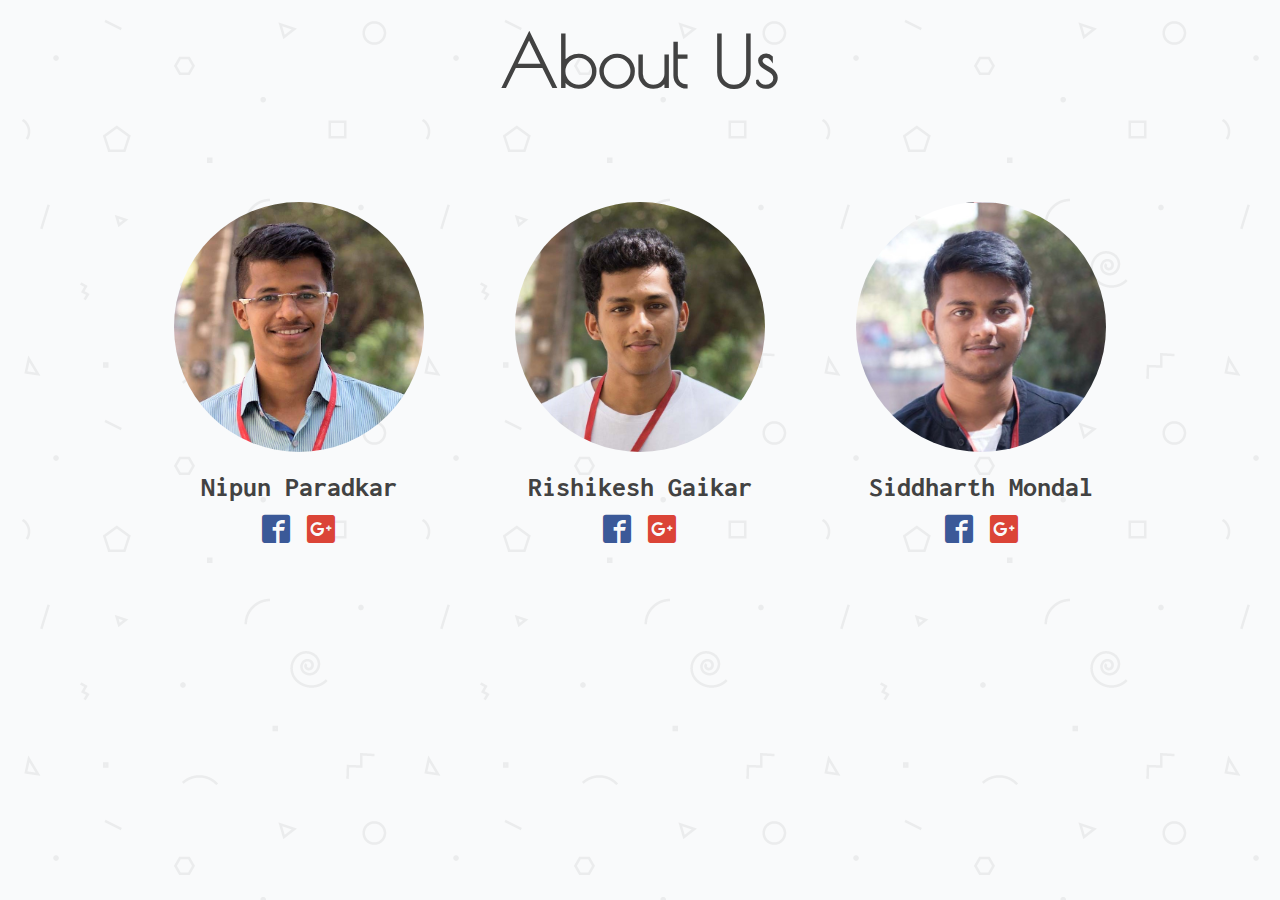
<file: aboutus.html>
<!DOCTYPE html>
<html>
  <head>
    <meta charset="utf-8">
    <title>About Us</title>

    <!-- Icomoon Fonts -->
    <link rel="stylesheet" type="text/css" href="css/icomoon.css">

    <link rel="stylesheet" type="text/css" href="css/base.css">
    <link rel="stylesheet" type="text/css" href="css/aboutus.css">
  </head>
  <body>
    <div id="container">
      <header>
        <h1>About Us</h1>
      </header>

      <div id="main-content">
        <div class="info-container" id="nipun">
          <div class="img-container"></div>

          <h2 class="names">Nipun Paradkar</h2>

          <div class="social-media">
            <a href="https://www.facebook.com/radiantshaw">
              <span class="icon-facebook2"></span>
            </a>
            <a href="https://plus.google.com/+NipunParadkar">
              <span class="icon-google-plus2"></span>
            </a>
          </div>
        </div>

        <div class="info-container" id="rishikesh">
          <div class="img-container"></div>

          <h2 class="names">Rishikesh Gaikar</h2>

          <div class="social-media">
            <a href="https://www.facebook.com/rishikeshg07">
              <span class="icon-facebook2"></span>
            </a>
            <a href="https://plus.google.com/+RishikeshGaikar">
              <span class="icon-google-plus2"></span>
            </a>
          </div>
        </div>

        <div class="info-container" id="siddharth">
          <div class="img-container"></div>

          <h2 class="names">Siddharth Mondal</h2>

          <div class="social-media">
            <a href="https://www.facebook.com/sidhartmondal">
              <span class="icon-facebook2"></span>
            </a>
            <a href="https://plus.google.com/+siddharthmondal15">
              <span class="icon-google-plus2"></span>
            </a>
          </div>
        </div>
      </div>
    </div>
  </body>
</html>
</file>
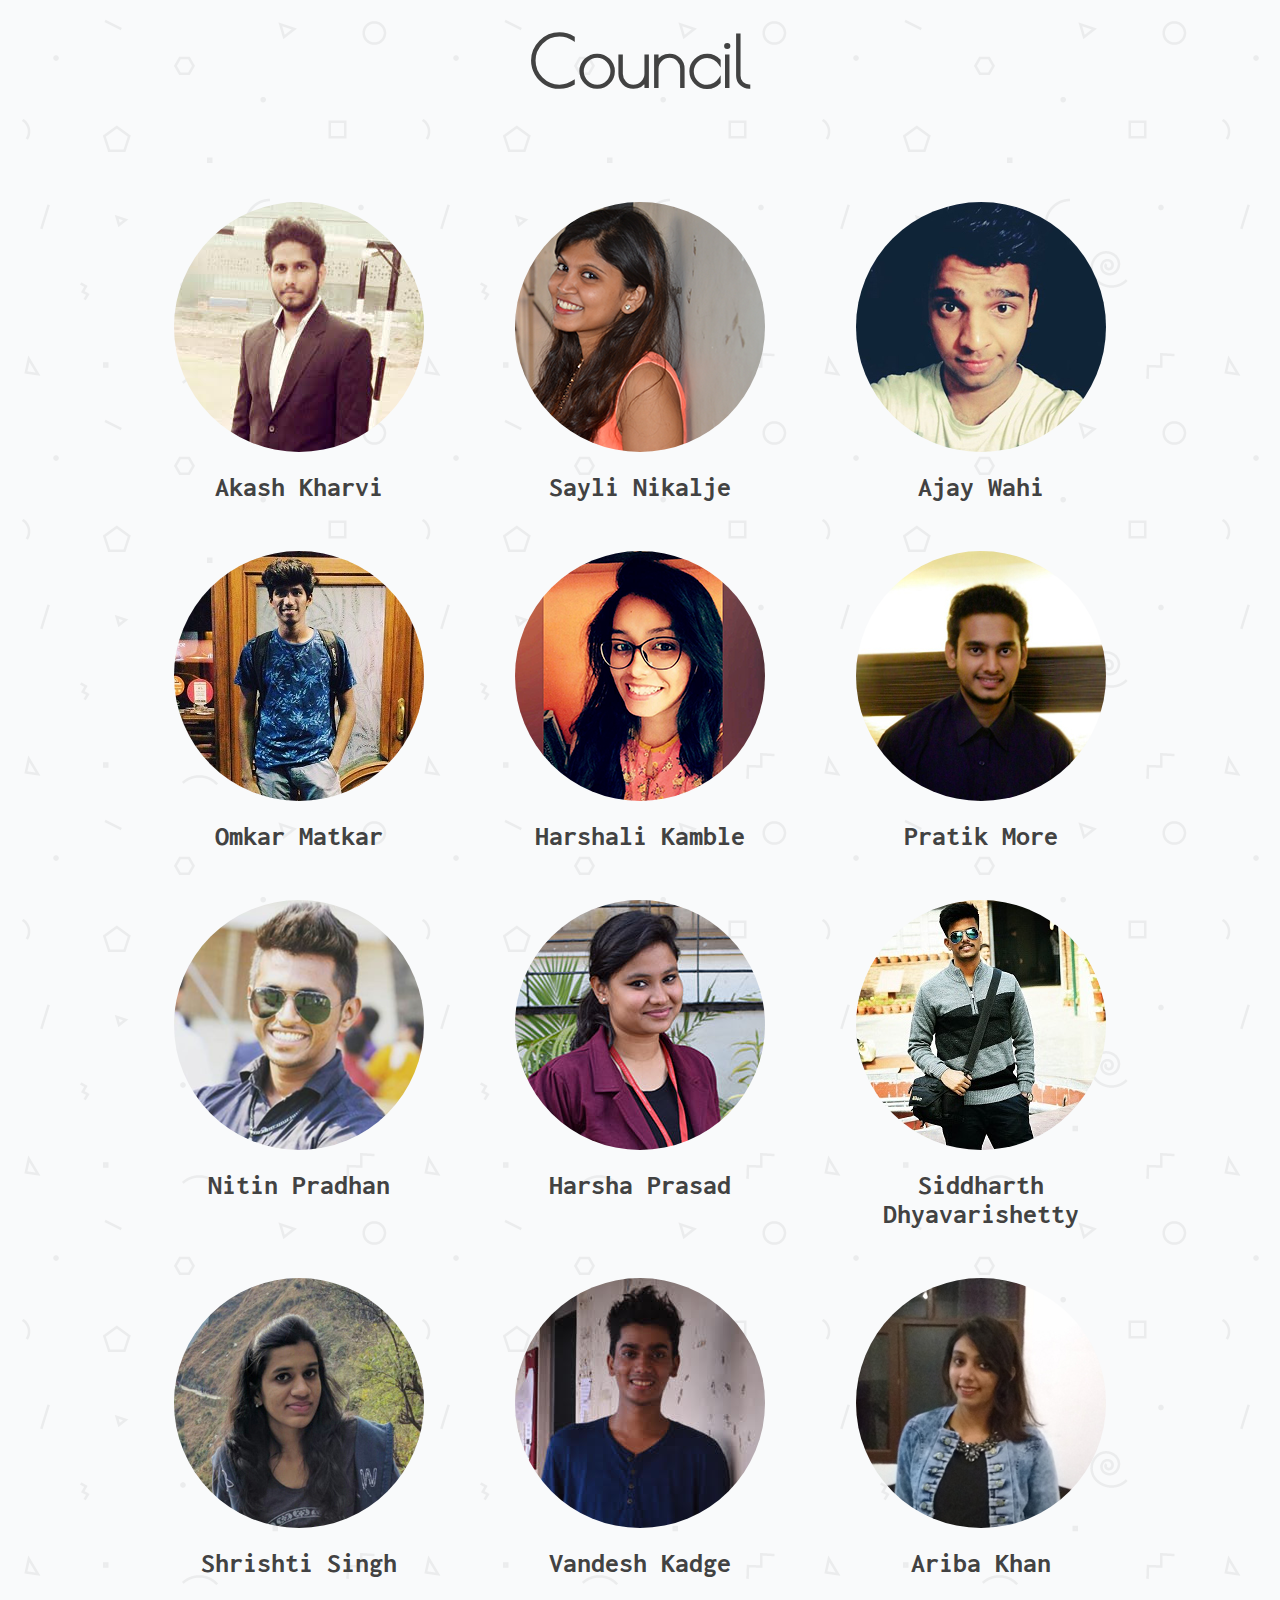
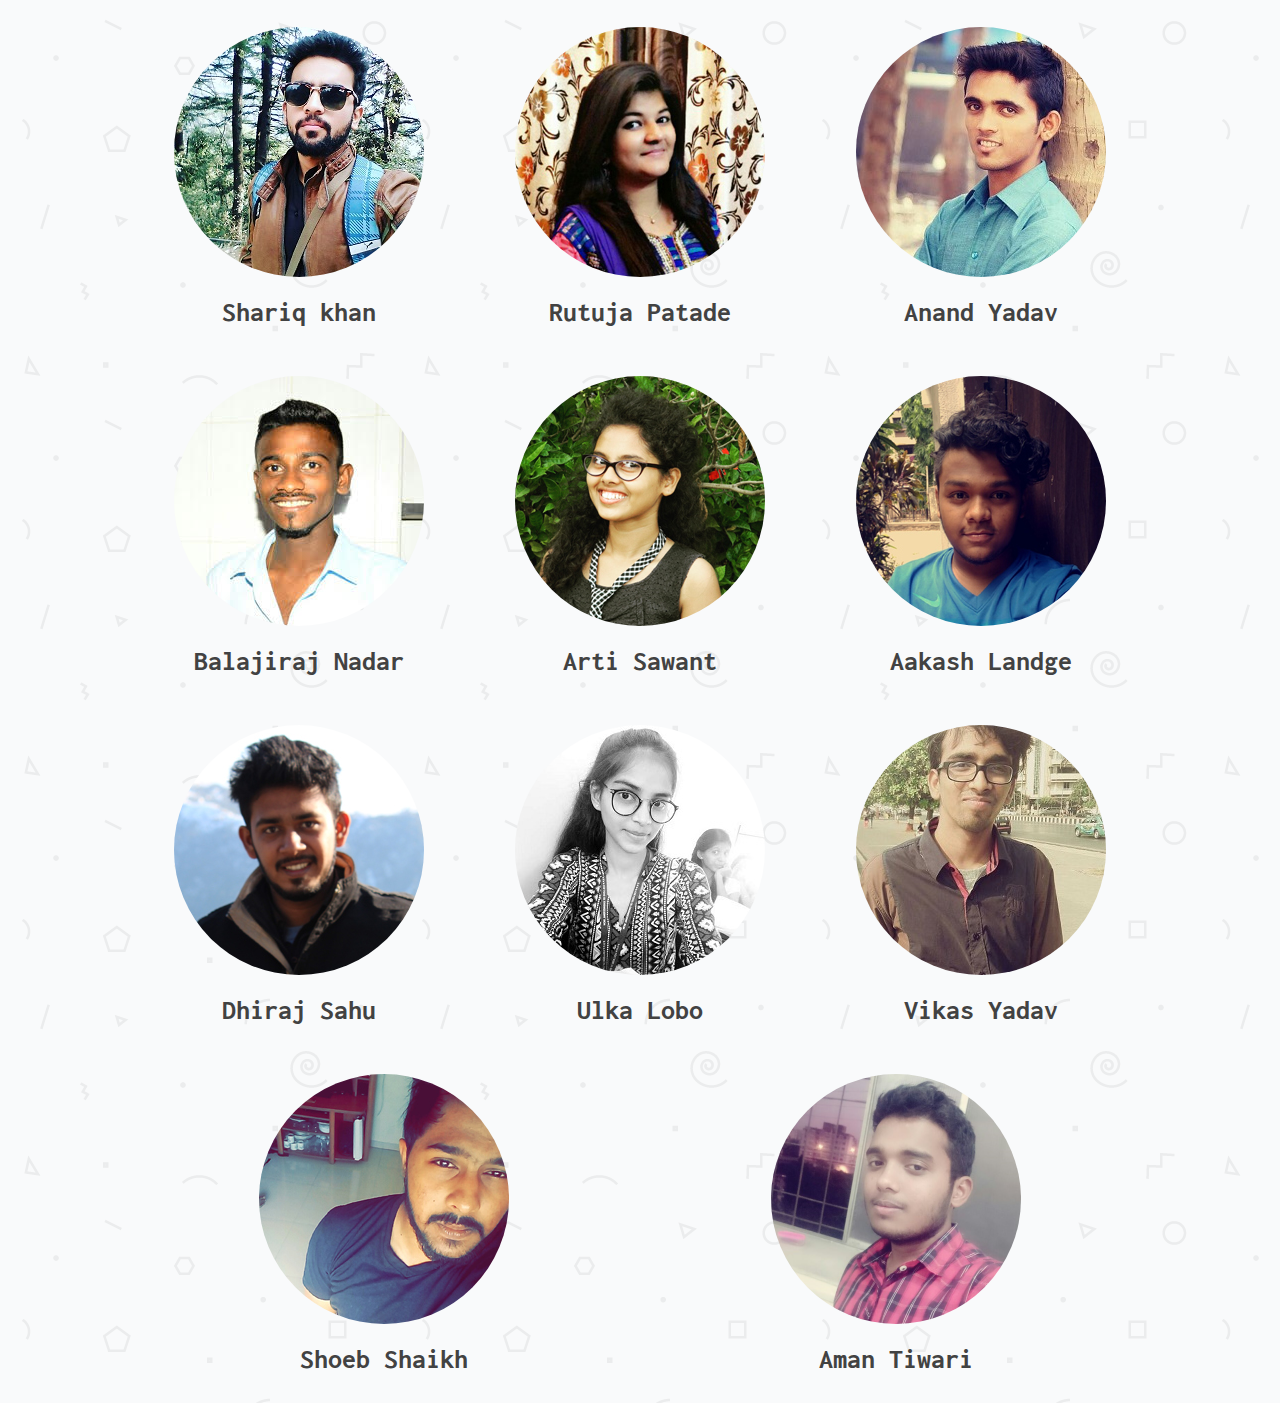
<file: council.html>
<!DOCTYPE html>
<html>

<head>
  <meta charset="utf-8">
  <title>council</title>

  <link rel="stylesheet" type="text/css" href="css/base.css">
  <link rel="stylesheet" type="text/css" href="css/council.css">
</head>

<body>
  <div id="container">
    <header>
      <h1>Council</h1>
    </header>

    <div id="main-content">
      <div class="info-container" id="akash">
        <div class="img-container"></div>
        <h2 class="names">Akash Kharvi</h2>
      </div>

      <div class="info-container" id="sayli">
        <div class="img-container"></div>
        <h2 class="names">Sayli Nikalje</h2>
      </div>

      <div class="info-container" id="ajay">
        <div class="img-container"></div>
        <h2 class="names">Ajay Wahi</h2>
      </div>


      <div class="info-container" id="omkar">
        <div class="img-container"></div>
        <h2 class="names">Omkar Matkar</h2>
      </div>

      <div class="info-container" id="harshali">
        <div class="img-container"></div>
        <h2 class="names">Harshali Kamble</h2>
      </div>

      <div class="info-container" id="pratik">
        <div class="img-container"></div>
        <h2 class="names">Pratik More</h2>
      </div>

      <div class="info-container" id="nitin">
        <div class="img-container"></div>
        <h2 class="names">Nitin Pradhan</h2>
      </div>

      <div class="info-container" id="harsha">
        <div class="img-container"></div>
        <h2 class="names">Harsha Prasad</h2>
      </div>

      <div class="info-container" id="siddharth">
        <div class="img-container"></div>
        <h2 class="names">Siddharth<br>Dhyavarishetty</h2>
      </div>

      <div class="info-container" id="shrishti">
        <div class="img-container"></div>
        <h2 class="names">Shrishti Singh</h2>
      </div>

      <div class="info-container" id="vandesh">
        <div class="img-container"></div>
        <h2 class="names">Vandesh Kadge</h2>
      </div>

      <div class="info-container" id="ariba">
        <div class="img-container"></div>
        <h2 class="names">Ariba Khan</h2>
      </div>

      <div class="info-container" id="shariq">
        <div class="img-container"></div>
        <h2 class="names">Shariq khan</h2>
      </div>

      <div class="info-container" id="rutuja">
        <div class="img-container"></div>
        <h2 class="names">Rutuja Patade</h2>
      </div>

      <div class="info-container" id="anand">
        <div class="img-container"></div>
        <h2 class="names">Anand Yadav</h2>
      </div>

      <div class="info-container" id="bala">
        <div class="img-container"></div>
        <h2 class="names">Balajiraj Nadar</h2>
      </div>

      <div class="info-container" id="arti">
        <div class="img-container"></div>
        <h2 class="names">Arti Sawant</h2>
      </div>

      <div class="info-container" id="aakash">
        <div class="img-container"></div>
        <h2 class="names">Aakash Landge</h2>
      </div>

      <div class="info-container" id="dhiraj">
        <div class="img-container"></div>
        <h2 class="names">Dhiraj Sahu</h2>
      </div>

      <div class="info-container" id="ulka">
        <div class="img-container"></div>
        <h2 class="names">Ulka Lobo</h2>
      </div>

      <div class="info-container" id="vikas">
        <div class="img-container"></div>
        <h2 class="names">Vikas Yadav</h2>
      </div>


      <div class="info-container" id="shoeb">
        <div class="img-container"></div>
        <h2 class="names">Shoeb Shaikh</h2>
      </div>

      <div class="info-container" id="aman">
        <div class="img-container"></div>
        <h2 class="names">Aman Tiwari</h2>
      </div>

    </div>
  </div>
</body>

</html>
</file>
<file: css/icomoon.css>
@font-face {
  font-family: 'icomoon';
  src:  url('../fonts/icomoon.eot?bwc1fy');
  src:  url('../fonts/icomoon.eot?bwc1fy#iefix') format('embedded-opentype'),
    url('../fonts/icomoon.ttf?bwc1fy') format('truetype'),
    url('../fonts/icomoon.woff?bwc1fy') format('woff'),
    url('../fonts/icomoon.svg?bwc1fy#icomoon') format('svg');
  font-weight: normal;
  font-style: normal;
}

[class^="icon-"], [class*=" icon-"] {
  /* use !important to prevent issues with browser extensions that change fonts */
  font-family: 'icomoon' !important;
  speak: none;
  font-style: normal !important;
  font-weight: normal !important;
  font-variant: normal !important;
  text-transform: none !important;
  line-height: 1;

  /* Better Font Rendering =========== */
  -webkit-font-smoothing: antialiased;
  -moz-osx-font-smoothing: grayscale;
}

.icon-cross:before {
  content: "\ea0f";
}
.icon-checkmark:before {
  content: "\ea10";
}
.icon-google-plus2:before {
  content: "\ea8c";
}
.icon-facebook:before {
  content: "\ea90";
}
.icon-facebook2:before {
  content: "\ea91";
}
.icon-instagram:before {
  content: "\ea92";
}
</file>
<file: css/base.css>
@import "fonts.css";
@import "animations.css";

* {
  padding: 0;
  margin: 0;
}

html {
  font-size: 14px;
}

body {
  background-color: #FFF;
}

body * {
  color: #FFF;
  font-family: 'Noto Sans', sans-serif;
}

h1, h2, h3, h4, h5, h6 {
  font-family: 'Josefin Slab', serif;
  font-weight: bold;
}
h1 {
  font-size: 5rem;
}
h2 {
  font-size: 4rem;
}
h3 {
  font-size: 3.2rem;
}
h4 {
  font-size: 2.6rem;
}
h5 {
  font-size: 2.2rem;
}
h6 {
  font-size: 2rem;
}

p {
  font-family: 'Noto Sans', sans-serif;
  font-size: 1rem;
}

span {
  font-family: inherit;
}

a:link {
  color: #E0E0E0;
  text-decoration: none;
}
a:visited {
  color: #E0E0E0;
}
a:hover {
  color: #BDBDBD;
}
a:active {
  color: #FFF;
}
</file>
<file: css/aboutus.css>
#container {
  height: 100vh;
  width: 100vw;
  background-image: url("../img/pat.png");

}

header {
  padding-top: 20px;
}
header h1 {
  font-family: 'Poiret One';
  color: #424242;
  text-align: center;
  margin-bottom: 80px;
}

#main-content {
  width: 80%;
  margin: auto;
  display: flex;
  flex-wrap: wrap;
  justify-content: space-around;
}
.info-container {
  padding: 20px;
}
.img-container {
  height: 250px;
  width: 250px;
  border-radius: 250px;
  margin-bottom: 20px;
}
.names {
  font-family: 'Inconsolata';
  font-size: 2em;
  color: #424242;
  text-align: center;
  margin-bottom: 10px;
}
.social-media {
  text-align: center;
  word-spacing: 10px;
}
.social-media a {
  font-size: 2em;
}
.social-media .icon-facebook2 {
  color: #3b5998;
}
.social-media .icon-google-plus2 {
  color: #db4437;
}

#nipun .img-container {
  background: url('../img/aboutus/nipun.jpg');
  background-position: center center;
  background-size: 250px;
}

#rishikesh .img-container {
  background: url('../img/aboutus/rishikesh.jpg');
  background-position: center center;
  background-size: 250px;
}

#siddharth .img-container {
  background: url('../img/aboutus/siddharth.jpg');
  background-position: center center;
  background-size: 250px;
}
</file>
<file: css/council.css>
#container {
  background-image: url("../img/pat.png");
}

header {
  padding-top: 20px;
}
header h1 {
  font-family: 'Poiret One';
  color: #424242;
  text-align: center;
  margin-bottom: 80px;
}

#main-content {
  width: 80%;
  margin: auto;
  display: flex;
  flex-wrap: wrap;
  justify-content: space-around;
}
.info-container {
  padding: 20px;
}
.img-container {
  height: 250px;
  width: 250px;
  border-radius: 250px;
  margin-bottom: 20px;
}
.names {
  font-family: 'Inconsolata';
  font-size: 2em;
  color: #424242;
    text-align: center;
  margin-bottom: 10px;
}

#akash .img-container {
  background: url('../img/aboutus/akash.jpg');
  background-position: center center;
  background-size: 250px;
}
#sayli .img-container {
  background: url('../img/aboutus/sayli.png');
  background-position: center center;
  background-size: 250px;
}
#vandesh .img-container {
  background: url('../img/aboutus/vandesh.jpg');
  background-position: center center;
  background-size: 250px;
}
#bala .img-container {
  background: url('../img/aboutus/bala.jpg');
  background-position: center center;
  background-size: 250px;
}
#ariba .img-container {
  background: url('../img/aboutus/ariba.jpg');
  background-position: center center;
  background-size: 250px;
}
#shoeb .img-container {
  background: url('../img/aboutus/shoeb.jpg');
  background-position: center center;
  background-size: 250px;
}
#aakash .img-container {
  background: url('../img/aboutus/aakash.jpg');
  background-position: center center;
  background-size: 250px;
}
#arti .img-container {
  background: url('../img/aboutus/arti.jpg');
  background-position: center center;
  background-size: 250px;
}
#dhiraj .img-container {
  background: url('../img/aboutus/dhiraj.jpg');
  background-position: center center;
  background-size: 250px;
}
#pratik .img-container {
  background: url('../img/aboutus/pratik.jpg');
  background-position: center center;
  background-size: 250px;
}
#nitin .img-container {
  background: url('../img/aboutus/nitin.png');
  background-position: center center;
  background-size: 250px;
}
#rutuja .img-container {
  background: url('../img/aboutus/rutuja.jpg');
  background-position: center center;
  background-size: 250px;
}
#ajay .img-container {
  background: url('../img/aboutus/ajay.jpg');
  background-position: center center;
  background-size: 250px;
}
#siddharth .img-container {
  background: url('../img/aboutus/sidharth.jpg');
  background-position: center center;
  background-size: 250px;
}
#shrishti .img-container {
  background: url('../img/aboutus/shrishti.jpg');
  background-position: center center;
  background-size: 250px;
}
#omkar .img-container {
  background: url('../img/aboutus/omkar.jpg');
  background-position: center center;
  background-size: 250px;
}
#harsha .img-container {
  background: url('../img/aboutus/harsha.jpg');
  background-position: center center;
  background-size: 250px;
}
#harshali .img-container {
  background: url('../img/aboutus/harshali.png');
  background-position: center center;
  background-size: 250px;
}
#shariq .img-container {
  background: url('../img/aboutus/shariq.jpg');
  background-position: center center;
  background-size: 250px;
}
#anand .img-container {
  background: url('../img/aboutus/anad.jpg');
  background-position: center center;
  background-size: 250px;
}
#vikas .img-container {
  background: url('../img/aboutus/vikas.jpg');
  background-position: center center;
  background-size: 250px;
}
#aman .img-container {
  background: url('../img/aboutus/aman.png');
  background-position: center center;
  background-size: 250px;
}

#ulka .img-container {
  background: url('../img/aboutus/ulka.jpg');
  background-position: center center;
  background-size: 250px;
}
</file>
